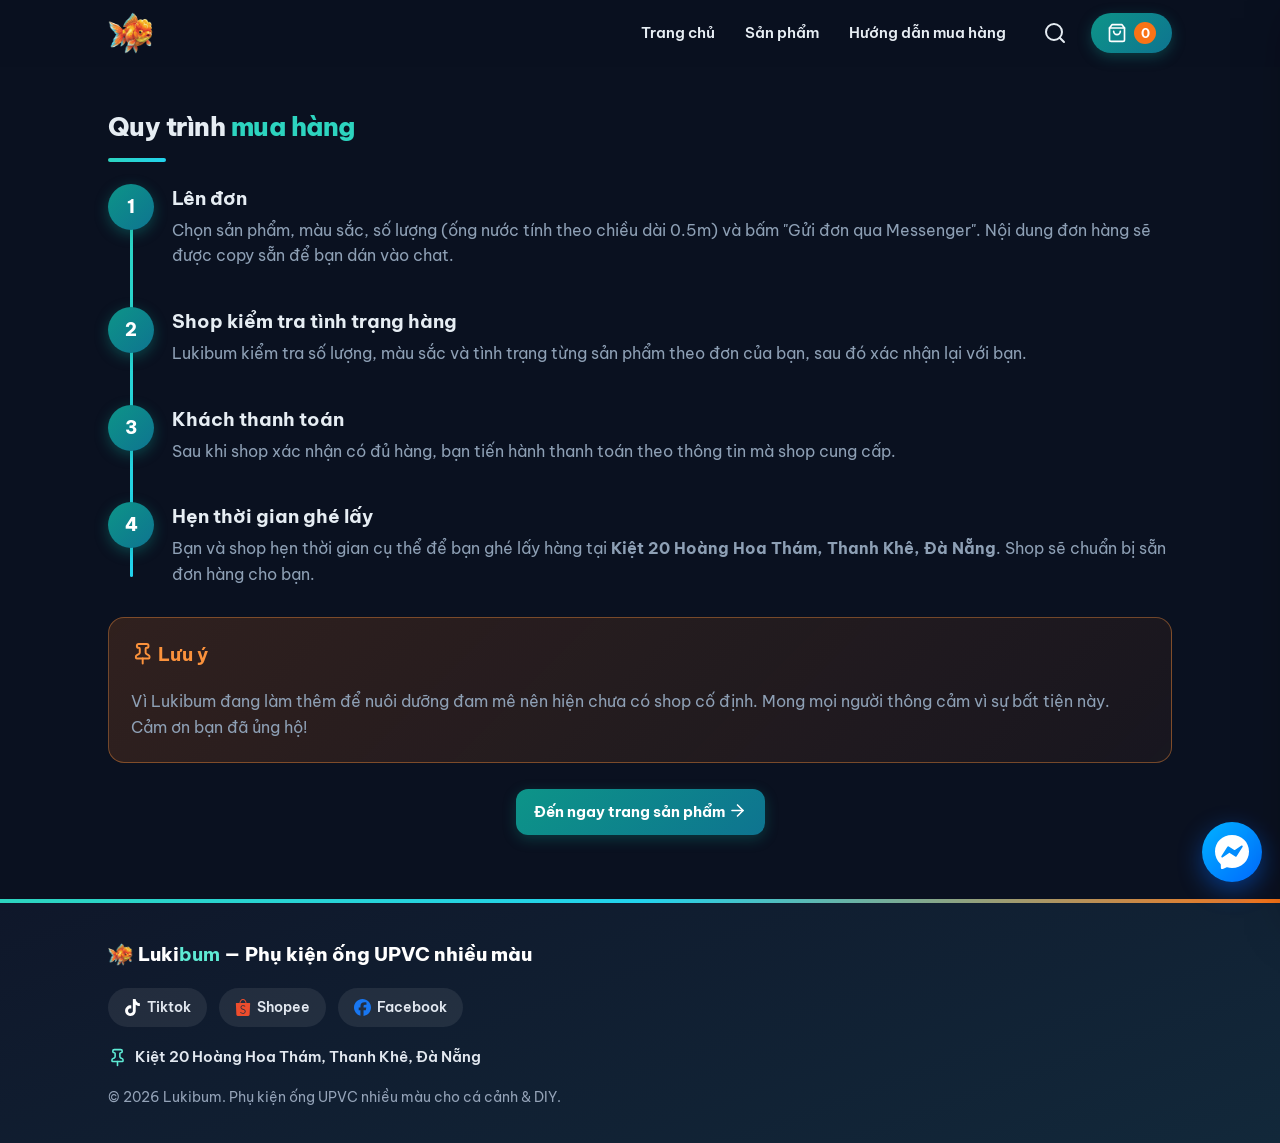
<file: huong-dan-mua-hang.html>
<!DOCTYPE html>
<html lang="vi">
<head>
  <meta charset="UTF-8">
  <meta name="viewport" content="width=device-width, initial-scale=1.0">
  <title>Hướng dẫn mua hàng — Lukibum</title>
  <meta name="description" content="Quy trình mua hàng Lukibum: lên đơn, shop kiểm tra hàng, khách thanh toán và hẹn thời gian ghé lấy.">
  <link rel="icon" type="image/png" href="assets/images/favicon.png">
  <link rel="preconnect" href="https://fonts.googleapis.com">
  <link rel="preconnect" href="https://fonts.gstatic.com" crossorigin>
  <link href="https://fonts.googleapis.com/css2?family=Be+Vietnam+Pro:wght@400;500;600;700;800&display=swap" rel="stylesheet">
  <link rel="stylesheet" href="css/style.css?v=34">
</head>
<body>
  <header id="site-header"></header>

  <main class="container">
    <section class="reveal">
      <h2 class="section-title">Quy trình <span>mua hàng</span></h2>
      <ol class="process-timeline">
        <li class="process-step">
          <div class="step-number">1</div>
          <h3>Lên đơn</h3>
          <p>Chọn sản phẩm, màu sắc, số lượng (ống nước tính theo chiều dài 0.5m) và bấm "Gửi đơn qua Messenger". Nội dung đơn hàng sẽ được copy sẵn để bạn dán vào chat.</p>
        </li>
        <li class="process-step">
          <div class="step-number">2</div>
          <h3>Shop kiểm tra tình trạng hàng</h3>
          <p>Lukibum kiểm tra số lượng, màu sắc và tình trạng từng sản phẩm theo đơn của bạn, sau đó xác nhận lại với bạn.</p>
        </li>
        <li class="process-step">
          <div class="step-number">3</div>
          <h3>Khách thanh toán</h3>
          <p>Sau khi shop xác nhận có đủ hàng, bạn tiến hành thanh toán theo thông tin mà shop cung cấp.</p>
        </li>
        <li class="process-step">
          <div class="step-number">4</div>
          <h3>Hẹn thời gian ghé lấy</h3>
          <p>Bạn và shop hẹn thời gian cụ thể để bạn ghé lấy hàng tại <strong>Kiệt 20 Hoàng Hoa Thám, Thanh Khê, Đà Nẵng</strong>. Shop sẽ chuẩn bị sẵn đơn hàng cho bạn.</p>
        </li>
      </ol>

      <div class="notes-box">
        <h3><span data-icon="pin"></span> Lưu ý</h3>
        <p>Vì Lukibum đang làm thêm để nuôi dưỡng đam mê nên hiện chưa có shop cố định. Mong mọi người thông cảm vì sự bất tiện này. Cảm ơn bạn đã ủng hộ!</p>
      </div>

      <div class="center" style="margin-top:26px">
        <a class="btn btn-primary" href="san-pham.html">Đến ngay trang sản phẩm <span data-icon="arrow-right"></span></a>
      </div>
    </section>
  </main>

  <footer id="site-footer"></footer>

  <script src="js/common.js?v=34"></script>
  <script src="js/cart.js?v=34"></script>
  <script>
    initApp();
  </script>
</body>
</html>
</file>
<file: css/style.css>
:root {
  color-scheme: dark;
  --primary: #2dd4bf;
  --primary-dark: #5eead4;
  --primary-soft: rgba(45, 212, 191, 0.14);
  --accent: #f97316;
  --accent-dark: #fb923c;
  --bg: #0a1120;
  --card: #131c2e;
  --card-2: #1a2540;
  --text: #e6edf3;
  --muted: #8ea0b5;
  --border: #243247;
  --radius: 16px;
  --shadow: 0 2px 12px rgba(0, 0, 0, 0.40);
  --shadow-md: 0 8px 26px rgba(0, 0, 0, 0.50);
  --shadow-lg: 0 18px 48px rgba(0, 0, 0, 0.60);
  --ease-out: cubic-bezier(0.22, 1, 0.36, 1);
  --font: "Be Vietnam Pro", -apple-system, BlinkMacSystemFont, "Segoe UI", Roboto, Arial, sans-serif;
}

* { box-sizing: border-box; }

html {
  scroll-behavior: smooth;
}

/* Ngăn scroll ngang trên mobile. Dùng clip (không tạo scroll-container nên
   không phá sticky header) + fallback hidden cho trình duyệt cũ. Áp dụng cả
   html lẫn body vì scroll ngang có thể xảy ra ở body chứ không chỉ html. */
html,
body {
  overflow-x: hidden;
  overflow-x: clip;
}

body {
  margin: 0;
  font-family: var(--font);
  background: var(--bg);
  color: var(--text);
  line-height: 1.6;
  -webkit-font-smoothing: antialiased;
  animation: pageIn 0.5s ease both;
}

@keyframes pageIn {
  from { opacity: 0; }
}

img { max-width: 100%; display: block; }

a { color: var(--primary); text-decoration: none; }
a:hover { color: var(--primary-dark); }

/* ---------- Icon Lucide ---------- */
.icon-svg {
  width: 1.25em;
  height: 1.25em;
  display: inline-block;
  vertical-align: -0.22em;
  flex-shrink: 0;
  stroke-width: 2;
}

.container {
  width: 100%;
  max-width: 1100px;
  margin: 0 auto;
  padding: 0 18px;
}

/* Khoảng cách dọc giữa các section ở trang chủ (carousel có padding:0 inline nên giữ nguyên) */
main > section.container {
  padding-top: 44px;
  padding-bottom: 44px;
}

.center { text-align: center; }

/* ---------- Scroll reveal ---------- */
.reveal {
  opacity: 0;
  transform: translateY(28px);
  transition: opacity 0.7s ease, transform 0.7s var(--ease-out);
}
.reveal.revealed {
  opacity: 1;
  transform: none;
}

/* ---------- Header ---------- */
.site-header {
  position: sticky;
  top: 0;
  z-index: 50;
  background: rgba(10, 17, 32, 0.82);
  backdrop-filter: blur(12px);
  -webkit-backdrop-filter: blur(12px);
  border-bottom: 1px solid transparent;
  transition: box-shadow 0.3s ease, border-color 0.3s ease;
}
.site-header.scrolled {
  box-shadow: 0 4px 24px rgba(0, 0, 0, 0.5);
  border-color: var(--border);
}

.header-inner {
  max-width: 1100px;
  margin: 0 auto;
  padding: 12px 18px;
  display: flex;
  align-items: center;
  gap: 16px;
}

.logo {
  display: flex;
  align-items: center;
  gap: 7px;
  white-space: nowrap;
}
/* Con cá vàng (đã cắt riêng + nền trong suốt từ logo-lkb.png cao cấp).
   Dùng contain để hiển thị trọn con cá, không bị clip, không méo. */
.logo-img,
.fish-logo {
  background: url("../assets/images/fish.png") center / contain no-repeat;
}
.logo-img {
  height: 42px;
  width: 48px;
  display: block;
}
.fish-logo {
  display: inline-block;
  width: 1.35em;
  height: 1.2em;
  vertical-align: -0.25em;
}
.logo:hover .logo-img { animation: wiggle 0.5s ease; }
@keyframes wiggle {
  0%, 100% { transform: rotate(0); }
  25% { transform: rotate(-14deg); }
  60% { transform: rotate(10deg); }
}

.nav {
  display: flex;
  gap: 4px;
  margin-left: auto;
  flex-wrap: wrap;
}
.nav a {
  color: var(--text);
  font-weight: 600;
  font-size: 0.95rem;
  padding: 8px 13px;
  border-radius: 10px;
  transition: background 0.2s ease, color 0.2s ease;
}
.nav a:hover {
  background: var(--primary-soft);
  color: var(--primary-dark);
}

.menu-toggle {
  display: none;
  background: none;
  border: none;
  color: var(--text);
  cursor: pointer;
  padding: 8px;
  border-radius: 10px;
  line-height: 0;
}
.menu-toggle .icon-svg { width: 1.5rem; height: 1.5rem; }
.menu-toggle:hover { background: var(--card-2); }

.cart-btn {
  position: relative;
  background: linear-gradient(135deg, #0d9488, #0e7490);
  color: #fff;
  border: none;
  border-radius: 999px;
  padding: 9px 16px;
  font-size: 1rem;
  cursor: pointer;
  display: flex;
  align-items: center;
  gap: 7px;
  font-family: var(--font);
  font-weight: 700;
  box-shadow: 0 4px 14px rgba(13, 148, 136, 0.35);
  transition: transform 0.15s ease, box-shadow 0.2s ease;
}
.cart-btn:hover {
  transform: translateY(-2px);
  box-shadow: 0 7px 20px rgba(13, 148, 136, 0.45);
}
.cart-btn:active { transform: scale(0.97); }
.cart-count {
  background: var(--accent);
  color: #fff;
  border-radius: 999px;
  min-width: 22px;
  height: 22px;
  display: inline-flex;
  align-items: center;
  justify-content: center;
  font-size: 0.8rem;
  font-weight: 700;
  padding: 0 6px;
  transition: transform 0.2s var(--ease-out);
}
.cart-count.bump { animation: bump 0.4s var(--ease-out); }
@keyframes bump {
  40% { transform: scale(1.45); }
}

/* ---------- Header search ---------- */
.search-btn {
  display: inline-flex;
  align-items: center;
  justify-content: center;
  background: none;
  border: none;
  color: var(--text);
  cursor: pointer;
  padding: 8px;
  border-radius: 10px;
  line-height: 0;
  transition: background 0.2s ease;
}
.search-btn .icon-svg { width: 1.5rem; height: 1.5rem; }
.search-btn:hover { background: var(--card-2); }

.search-overlay {
  position: absolute;
  top: 100%;
  left: 0;
  right: 0;
  background: rgba(10, 17, 32, 0.97);
  border-bottom: 1px solid var(--border);
  box-shadow: var(--shadow-md);
  padding: 14px 18px 18px;
  animation: pageIn 0.2s ease both;
}
.search-overlay-inner { max-width: 1100px; margin: 0 auto; }
.search-bar {
  display: flex;
  align-items: center;
  gap: 10px;
  background: var(--card-2);
  border: 1.5px solid var(--border);
  border-radius: 12px;
  padding: 0 12px;
  transition: border-color 0.2s ease, box-shadow 0.2s ease;
}
.search-bar:focus-within {
  border-color: var(--primary);
  box-shadow: 0 0 0 4px rgba(45, 212, 191, 0.12);
}
.search-bar-icon { display: inline-flex; color: var(--muted); }
.search-bar-icon .icon-svg { width: 1.25rem; height: 1.25rem; }
.search-bar-input {
  flex: 1;
  min-width: 0;
  background: none;
  border: none;
  outline: none;
  color: var(--text);
  font-family: var(--font);
  font-size: 1rem;
  padding: 13px 0;
}
.search-bar-input::placeholder { color: var(--muted); }
.search-close {
  background: none;
  border: none;
  color: var(--muted);
  cursor: pointer;
  padding: 6px;
  border-radius: 8px;
  line-height: 0;
  transition: color 0.2s ease, background 0.2s ease;
}
.search-close:hover { color: var(--text); background: var(--card); }
.search-results { margin-top: 10px; max-height: 320px; overflow-y: auto; }
.search-result {
  display: flex;
  align-items: center;
  gap: 12px;
  padding: 10px 12px;
  border-radius: 10px;
  color: var(--text);
  text-decoration: none;
  transition: background 0.15s ease;
}
.search-result:hover { background: var(--card-2); color: var(--text); }
.search-result-icon { display: inline-flex; color: var(--muted); flex-shrink: 0; }
.search-result-icon .icon-svg { width: 1.25rem; height: 1.25rem; }
.search-result-text { display: flex; flex-direction: column; min-width: 0; }
.search-result-text strong {
  font-size: 0.95rem;
  white-space: nowrap;
  overflow: hidden;
  text-overflow: ellipsis;
}
.search-result-text small { color: var(--muted); font-size: 0.8rem; }
.search-empty { color: var(--muted); padding: 12px; font-size: 0.92rem; }

/* ---------- Buttons ---------- */
.btn {
  display: inline-block;
  border: none;
  border-radius: 12px;
  padding: 11px 18px;
  font-size: 0.95rem;
  font-weight: 700;
  font-family: var(--font);
  cursor: pointer;
  text-align: center;
  transition: transform 0.15s ease, box-shadow 0.2s ease, background 0.2s ease, color 0.2s ease;
}
.btn:active { transform: scale(0.97); }
.btn-primary {
  background: linear-gradient(135deg, #0d9488, #0e7490);
  color: #fff;
  box-shadow: 0 4px 14px rgba(13, 148, 136, 0.30);
}
.btn-primary:hover {
  transform: translateY(-2px);
  box-shadow: 0 8px 22px rgba(13, 148, 136, 0.42);
  color: #fff;
}
.btn-accent {
  background: linear-gradient(135deg, #f97316, #ea580c);
  color: #fff;
  box-shadow: 0 4px 14px rgba(249, 115, 22, 0.35);
}
.btn-accent:hover {
  transform: translateY(-2px);
  box-shadow: 0 8px 22px rgba(249, 115, 22, 0.48);
  color: #fff;
}
.btn-ghost {
  background: transparent;
  color: var(--primary);
  border: 1.5px solid var(--primary);
}
.btn-ghost:hover {
  background: var(--primary-soft);
  color: var(--primary-dark);
  transform: translateY(-2px);
}
.btn-block { display: block; width: 100%; }

/* ---------- Carousel ---------- */
.carousel {
  position: relative;
  aspect-ratio: 2048 / 768;
  overflow: hidden;
  border-radius: var(--radius);
  background: #0f766e;
}
.slide {
  position: absolute;
  inset: 0;
  opacity: 0;
  transform: scale(1.05);
  transition: opacity 0.9s ease, transform 1.4s ease;
  display: flex;
  background: linear-gradient(135deg, #0d9488, #0e7490);
  pointer-events: none;
}
.slide.active {
  opacity: 1;
  transform: scale(1);
  pointer-events: auto;
}
.slide-content {
  flex: 0 0 46%;
  z-index: 2;
  display: flex;
  flex-direction: column;
  justify-content: center;
  padding: 48px 40px 48px 84px;
}
.slide-image {
  flex: 1;
  background-size: cover;
  background-position: center;
}
.slide-full {
  background-image: var(--slide-img);
  background-size: cover;
  background-position: center;
}
.slide-image.placeholder {
  margin: 14px;
  border: 2px dashed rgba(255, 255, 255, 0.45);
  border-radius: 10px;
  display: flex;
  align-items: center;
  justify-content: center;
  color: rgba(255, 255, 255, 0.55);
  font-size: 0.9rem;
  letter-spacing: 0.02em;
}
/* Banner chưa có ảnh: viền nét đứt tượng trưng gần full content + 2 kích thước */
.nophoto-frame {
  position: absolute;
  inset: 14px;
  border: 2px dashed rgba(255, 255, 255, 0.5);
  border-radius: 12px;
  display: flex;
  flex-direction: column;
  align-items: center;
  justify-content: center;
  gap: 10px;
  text-align: center;
  padding: 24px;
}
.nophoto-frame h2 {
  color: #fff;
  margin: 0;
  font-size: 2rem;
  font-weight: 800;
  letter-spacing: -0.02em;
}
.nophoto-frame p {
  color: rgba(255, 255, 255, 0.8);
  margin: 0;
  font-size: 1.05rem;
  max-width: 640px;
}
.nophoto-sizes {
  display: flex;
  flex-direction: column;
  gap: 4px;
  margin-top: 8px;
  padding: 10px 18px;
  border: 1px solid rgba(255, 255, 255, 0.25);
  border-radius: 8px;
  background: rgba(0, 0, 0, 0.18);
  color: rgba(255, 255, 255, 0.78);
  font-size: 0.95rem;
  letter-spacing: 0.02em;
}
.slide-content h2 {
  color: #fff;
  margin: 0 0 10px;
  font-size: 2.3rem;
  font-weight: 800;
  letter-spacing: -0.02em;
  line-height: 1.2;
  max-width: 640px;
  opacity: 0;
  transform: translateY(26px);
  transition: opacity 0.7s ease, transform 0.7s var(--ease-out);
}
.slide-content p {
  color: #e6fffa;
  margin: 0;
  font-size: 1.1rem;
  opacity: 0;
  transform: translateY(26px);
  transition: opacity 0.7s ease, transform 0.7s var(--ease-out);
}
.slide.active h2 { opacity: 1; transform: none; transition-delay: 0.25s; }
.slide.active p { opacity: 1; transform: none; transition-delay: 0.45s; }

.bubble {
  position: absolute;
  bottom: -90px;
  border-radius: 50%;
  background: radial-gradient(circle at 32% 30%, rgba(255, 255, 255, 0.55), rgba(255, 255, 255, 0.06));
  animation: rise linear infinite;
  pointer-events: none;
  z-index: 1;
}
@keyframes rise {
  to { transform: translateY(-560px); }
}

.carousel-btn {
  position: absolute;
  top: 50%;
  transform: translateY(-50%);
  background: rgba(19, 28, 46, 0.75);
  border: 2px solid var(--primary);
  width: 44px;
  height: 44px;
  border-radius: 50%;
  font-size: 1.4rem;
  cursor: pointer;
  color: var(--primary-dark);
  z-index: 3;
  box-shadow: var(--shadow-md);
  transition: transform 0.15s ease, background 0.2s ease, color 0.2s ease;
}
.carousel-btn:hover { transform: translateY(-50%) scale(1.1); background: var(--primary); color: #06231f; }
.carousel-btn:active { transform: translateY(-50%) scale(0.95); }
.carousel-btn.prev { left: 16px; }
.carousel-btn.next { right: 16px; }
.carousel-dots {
  position: absolute;
  bottom: 16px;
  left: 50%;
  transform: translateX(-50%);
  display: flex;
  gap: 8px;
  padding: 7px 12px;
  border-radius: 999px;
  background: rgba(10, 17, 32, 0.55);
  border: 1px solid rgba(45, 212, 191, 0.5);
  backdrop-filter: blur(4px);
  z-index: 3;
}
.carousel-dots button {
  width: 9px;
  height: 9px;
  border-radius: 999px;
  border: none;
  background: rgba(45, 212, 191, 0.4);
  cursor: pointer;
  padding: 0;
  transition: width 0.3s var(--ease-out), background 0.3s ease;
}
.carousel-dots button.active {
  width: 26px;
  background: var(--primary);
}

/* ---------- Sections ---------- */
section { padding: 40px 0; }
.section-title {
  font-size: 1.6rem;
  font-weight: 800;
  letter-spacing: -0.02em;
  margin: 0 0 8px;
}
.section-title span { color: var(--primary); }
.section-title::after {
  content: "";
  display: block;
  width: 58px;
  height: 4px;
  border-radius: 4px;
  background: linear-gradient(90deg, var(--primary), #22d3ee);
  margin-top: 10px;
  margin-bottom: 22px;
}

/* ---------- About ---------- */
.about-card {
  background: var(--card);
  border-radius: var(--radius);
  padding: 28px;
  box-shadow: var(--shadow);
  border-left: 5px solid var(--primary);
  position: relative;
  overflow: hidden;
  transition: box-shadow 0.3s ease, transform 0.3s ease;
}
.about-card:hover {
  box-shadow: var(--shadow-md);
  transform: translateY(-3px);
}
.about-card h3 { margin-top: 0; }
.about-card p { margin: 0 0 10px; color: var(--muted); }
.about-card p:last-child { margin-bottom: 0; }

/* ---------- Category grid ---------- */
.category-grid {
  display: grid;
  grid-template-columns: repeat(auto-fill, minmax(180px, 1fr));
  gap: 14px;
}
.category-card {
  background: var(--card);
  border-radius: var(--radius);
  padding: 24px 16px 20px;
  text-align: center;
  box-shadow: var(--shadow);
  color: var(--text);
  border: 1px solid var(--border);
  transition: transform 0.25s var(--ease-out), box-shadow 0.25s ease, border-color 0.25s ease;
  animation: cardIn 0.55s var(--ease-out) both;
  animation-delay: var(--d, 0s);
}
.category-card:hover {
  transform: translateY(-6px);
  box-shadow: var(--shadow-lg);
  border-color: var(--primary);
  color: var(--primary-dark);
}
.category-card .icon {
  font-size: 2rem;
  color: var(--primary);
  display: inline-flex;
  width: 66px;
  height: 66px;
  align-items: center;
  justify-content: center;
  border-radius: 20px;
  background: linear-gradient(135deg, rgba(45, 212, 191, 0.20), rgba(45, 212, 191, 0.06));
  transition: transform 0.3s var(--ease-out), color 0.25s ease;
}
.category-card:hover .icon {
  transform: scale(1.12) rotate(-6deg);
}
.category-card h3 { margin: 12px 0 0; font-size: 0.98rem; font-weight: 700; }

/* ---------- Community deals ---------- */
.section-sub {
  color: var(--muted);
  margin: 0 0 22px;
  font-size: 0.98rem;
}
.deals-grid {
  display: grid;
  grid-template-columns: repeat(auto-fill, minmax(240px, 1fr));
  gap: 18px;
}
.deal-card {
  background: var(--card);
  border: 1px solid var(--border);
  border-radius: var(--radius);
  padding: 22px;
  box-shadow: var(--shadow);
  transition: box-shadow 0.3s ease, transform 0.3s ease, border-color 0.3s ease;
}
.deal-card:hover {
  box-shadow: var(--shadow-md);
  transform: translateY(-4px);
  border-color: var(--primary);
}
.deal-icon {
  width: 46px;
  height: 46px;
  border-radius: 13px;
  display: flex;
  align-items: center;
  justify-content: center;
  background: var(--primary-soft);
  color: var(--primary);
  font-size: 1.4rem;
  margin-bottom: 14px;
}
.deal-tag {
  display: inline-block;
  font-size: 0.72rem;
  font-weight: 700;
  letter-spacing: 0.04em;
  text-transform: uppercase;
  color: var(--accent);
  background: rgba(249, 115, 22, 0.12);
  border-radius: 999px;
  padding: 3px 10px;
  margin-bottom: 10px;
}
.deal-card h3 { margin: 0 0 6px; font-size: 1.1rem; font-weight: 800; }
.deal-card p {
  margin: 0;
  color: var(--muted);
  font-size: 0.92rem;
  line-height: 1.55;
}

@keyframes cardIn {
  from { opacity: 0; transform: translateY(18px) scale(0.98); }
}

/* ---------- Product grid ---------- */
.product-grid {
  display: grid;
  grid-template-columns: repeat(auto-fill, minmax(230px, 1fr));
  gap: 18px;
}
.product-card {
  background: var(--card);
  border-radius: var(--radius);
  overflow: hidden;
  box-shadow: var(--shadow);
  border: 1px solid var(--border);
  display: flex;
  flex-direction: column;
  transition: transform 0.25s var(--ease-out), box-shadow 0.25s ease;
  animation: cardIn 0.55s var(--ease-out) both;
  animation-delay: var(--d, 0s);
}
.product-card:hover {
  transform: translateY(-6px);
  box-shadow: var(--shadow-lg);
}
/* Glow "thở" mượt: chỉ animate opacity (chạy trên GPU) thay vì box-shadow */
@keyframes saleGlow {
  from { opacity: 0.12; }
  to   { opacity: 1; }
}
/* Card giá sốc trong lưới danh mục: viền cam + glow tĩnh */
.product-card.on-sale {
  border: 1.5px solid var(--accent);
  box-shadow: 0 0 18px rgba(249, 115, 22, 0.16), var(--shadow);
}
/* Siêu giảm giá: card ngang gọn — ít item vẫn đẹp, nhiều item xếp chồng */
.sale-grid {
  display: flex;
  flex-direction: column;
  gap: 12px;
}
.sale-card {
  position: relative;
  display: flex;
  align-items: center;
  gap: 16px;
  background: var(--card);
  border: 1.5px solid var(--accent);
  border-radius: var(--radius);
  padding: 12px;
  box-shadow: 0 0 18px rgba(249, 115, 22, 0.16), var(--shadow);
  animation: cardIn 0.55s var(--ease-out) both;
  animation-delay: var(--d, 0s);
}
/* Lớp glow riêng — animate opacity cho mượt (GPU) */
.sale-card::after {
  content: "";
  position: absolute;
  inset: 0;
  border-radius: inherit;
  box-shadow: 0 0 36px rgba(249, 115, 22, 0.55);
  opacity: 0.12;
  animation: saleGlow 2s ease-in-out infinite alternate;
  pointer-events: none;
}
.sale-image {
  position: relative;
  flex: 0 0 110px;
  width: 110px;
  aspect-ratio: 1;
  border-radius: 12px;
  overflow: hidden;
  background: var(--card-2);
  cursor: pointer;
}
.sale-image img {
  width: 100%;
  height: 100%;
  object-fit: cover;
}
.sale-info {
  flex: 1;
  min-width: 0;
}
/* .product-cat có margin-top: -6px cho card dọc — thả lỏng lại cho card ngang */
.sale-info .product-cat {
  margin-top: 3px;
}
.sale-action {
  flex-shrink: 0;
}
@media (max-width: 560px) {
  .sale-card {
    flex-wrap: wrap;
  }
  .sale-action {
    width: 100%;
  }
  .sale-action .btn {
    width: 100%;
  }
}
/* Tôn trọng cài đặt "giảm chuyển động" của hệ điều hành */
@media (prefers-reduced-motion: reduce) {
  .sale-card,
  .sale-card::after,
  .product-card.on-sale {
    animation: none;
  }
}
.product-image {
  aspect-ratio: 4 / 3;
  background: var(--card-2);
  cursor: pointer;
  overflow: hidden;
  position: relative;
}
/* Badge "GIẢM GIÁ" trên ảnh sản phẩm (section dọn kho) */
.sale-badge {
  position: absolute;
  top: 10px;
  left: 10px;
  z-index: 2;
  background: var(--accent);
  color: #fff;
  font-size: 0.68rem;
  font-weight: 800;
  letter-spacing: 0.05em;
  padding: 4px 10px;
  border-radius: 999px;
  box-shadow: var(--shadow);
}
#sale-section .section-title span { color: var(--accent); }
.product-image img {
  width: 100%;
  height: 100%;
  object-fit: cover;
  transition: transform 0.5s var(--ease-out);
}
.product-card:hover .product-image img {
  transform: scale(1.07);
}
.product-body {
  padding: 15px;
  display: flex;
  flex-direction: column;
  gap: 10px;
  flex: 1;
}
.product-name {
  margin: 0;
  font-size: 1rem;
  font-weight: 700;
  cursor: pointer;
  transition: color 0.2s ease;
}
.product-name:hover { color: var(--primary); }
.product-cat {
  font-size: 0.8rem;
  color: var(--muted);
  margin-top: -6px;
}
.price-row {
  display: flex;
  align-items: baseline;
  gap: 8px;
  flex-wrap: wrap;
}
.price-floor,
.price-old {
  text-decoration: line-through;
  color: var(--muted);
  font-size: 0.9rem;
  font-weight: 600;
}
.price-now {
  color: var(--accent);
  font-weight: 800;
  font-size: 1.18rem;
  letter-spacing: -0.01em;
}
.product-actions {
  display: flex;
  gap: 8px;
  margin-top: auto;
}
.product-actions .btn { flex: 1; padding: 9px 10px; font-size: 0.88rem; }

/* ---------- Filters ---------- */
.filters {
  display: flex;
  flex-direction: column;
  gap: 14px;
  margin-bottom: 22px;
}
.search-input {
  width: 100%;
  padding: 13px 16px;
  border: 1.5px solid var(--border);
  border-radius: 12px;
  font-size: 1rem;
  font-family: var(--font);
  background: var(--card-2);
  transition: border-color 0.2s ease, box-shadow 0.2s ease;
}
.search-input:focus {
  outline: none;
  border-color: var(--primary);
  box-shadow: 0 0 0 4px rgba(13, 148, 136, 0.12);
}
.chip-row {
  display: flex;
  gap: 8px;
  flex-wrap: wrap;
}
.chip {
  border: 1.5px solid var(--border);
  background: var(--card-2);
  color: var(--text);
  border-radius: 999px;
  padding: 7px 15px;
  font-size: 0.88rem;
  font-weight: 600;
  font-family: var(--font);
  cursor: pointer;
  transition: all 0.2s ease;
}
.chip:hover {
  border-color: var(--primary);
  color: var(--primary-dark);
  transform: translateY(-2px);
}
.chip.active {
  background: linear-gradient(135deg, #0d9488, #0e7490);
  border-color: var(--primary);
  color: #fff;
  box-shadow: 0 4px 12px rgba(13, 148, 136, 0.30);
}
.result-count { color: var(--muted); font-size: 0.9rem; }

/* ---------- Zalo card ---------- */
.zalo-card {
  background: var(--card);
  border-radius: var(--radius);
  padding: 28px;
  box-shadow: var(--shadow);
  border: 1px solid var(--border);
  display: flex;
  gap: 24px;
  align-items: center;
  flex-wrap: wrap;
  transition: box-shadow 0.3s ease, transform 0.3s ease;
}
.zalo-card:hover {
  box-shadow: var(--shadow-md);
  transform: translateY(-3px);
}
.zalo-card img {
  width: 185px;
  height: 185px;
  border-radius: 14px;
  border: 1px solid var(--border);
  background: #fff;
  transition: transform 0.3s var(--ease-out);
}
.zalo-card:hover img {
  transform: rotate(-2deg) scale(1.03);
}
.zalo-card h3 { margin-top: 0; }
.zalo-card p { color: var(--muted); margin: 6px 0 16px; }
.zalo-actions { display: flex; gap: 10px; flex-wrap: wrap; }

/* ---------- Footer ---------- */
.site-footer {
  background: linear-gradient(160deg, #0f172a, #12283a);
  color: #cbd5e1;
  padding: 40px 0 34px;
  margin-top: 24px;
  position: relative;
}
.site-footer::before {
  content: "";
  position: absolute;
  top: 0;
  left: 0;
  right: 0;
  height: 4px;
  background: linear-gradient(90deg, var(--primary), #22d3ee, var(--accent));
}
.footer-inner {
  max-width: 1100px;
  margin: 0 auto;
  padding: 0 18px;
  display: flex;
  flex-direction: column;
  gap: 18px;
}
.footer-brand { font-weight: 800; color: #fff; font-size: 1.2rem; }
.footer-brand b { color: #5eead4; }
.social-row { display: flex; gap: 12px; flex-wrap: wrap; }
.social-logo {
  width: 1.15em;
  height: 1.15em;
  display: inline-block;
  flex: none;
}
.social-row a {
  display: inline-flex;
  align-items: center;
  gap: 6px;
  background: rgba(255, 255, 255, 0.08);
  color: #e2e8f0;
  border-radius: 999px;
  padding: 8px 16px;
  font-weight: 600;
  font-size: 0.9rem;
  transition: background 0.2s ease, transform 0.2s ease;
}
.social-row a:hover {
  background: rgba(255, 255, 255, 0.18);
  color: #fff;
  transform: translateY(-2px);
}
.footer-address {
  display: flex;
  align-items: center;
  gap: 8px;
  color: #e2e8f0;
  font-size: 0.95rem;
  font-weight: 600;
  margin: 0;
}
.footer-address .icon-svg { color: var(--primary-dark); flex: none; }
.footer-note { color: #94a3b8; font-size: 0.85rem; margin: 0; }

/* ---------- Messenger FAB ---------- */
.messenger-fab {
  position: fixed;
  right: 18px;
  bottom: 18px;
  width: 60px;
  height: 60px;
  border-radius: 50%;
  background: linear-gradient(135deg, #00b2ff, #006aff);
  color: #fff;
  display: flex;
  align-items: center;
  justify-content: center;
  font-size: 1.8rem;
  box-shadow: 0 8px 24px rgba(0, 106, 255, 0.45);
  z-index: 60;
  border: none;
  cursor: pointer;
  animation: fabIn 0.6s var(--ease-out) 0.4s both;
  transition: transform 0.2s var(--ease-out), box-shadow 0.2s ease;
}
@keyframes fabIn {
  from { opacity: 0; transform: scale(0.3); }
}
.messenger-fab:hover {
  transform: scale(1.1);
  box-shadow: 0 12px 30px rgba(0, 106, 255, 0.55);
}
.messenger-fab:active { transform: scale(0.95); }

/* ---------- Cart drawer ---------- */
.drawer-overlay {
  position: fixed;
  inset: 0;
  background: rgba(15, 23, 42, 0.55);
  backdrop-filter: blur(2px);
  opacity: 0;
  pointer-events: none;
  transition: opacity 0.25s ease;
  z-index: 70;
}
.drawer-overlay.open { opacity: 1; pointer-events: auto; }
.cart-drawer {
  position: fixed;
  top: 0;
  right: 0;
  height: 100%;
  width: 100%;
  max-width: 430px;
  background: var(--card);
  box-shadow: var(--shadow-lg);
  transform: translateX(105%);
  transition: transform 0.32s var(--ease-out);
  z-index: 80;
  display: flex;
  flex-direction: column;
}
.cart-drawer.open { transform: translateX(0); }
.drawer-header {
  padding: 18px 20px;
  border-bottom: 1px solid var(--border);
  display: flex;
  align-items: center;
  justify-content: space-between;
  background: linear-gradient(135deg, rgba(45, 212, 191, 0.10), var(--card));
}
.drawer-header h2 { margin: 0; font-size: 1.2rem; }
.drawer-close {
  background: none;
  border: none;
  font-size: 1.7rem;
  cursor: pointer;
  color: var(--muted);
  line-height: 1;
  transition: transform 0.2s ease, color 0.2s ease;
}
.drawer-close:hover { transform: rotate(90deg); color: var(--text); }
.drawer-body {
  flex: 1;
  overflow-y: auto;
  padding: 16px 20px;
}
.cart-empty {
  text-align: center;
  color: var(--muted);
  padding: 50px 0;
}
.cart-empty .icon { font-size: 3.4rem; animation: floaty 2.6s ease-in-out infinite; }
@keyframes floaty {
  0%, 100% { transform: translateY(0); }
  50% { transform: translateY(-10px); }
}
.cart-item {
  border: 1px solid var(--border);
  border-radius: 12px;
  padding: 10px;
  margin-bottom: 10px;
  background: var(--card-2);
  transition: border-color 0.2s ease, box-shadow 0.2s ease;
  animation: cardIn 0.4s var(--ease-out) both;
  animation-delay: var(--d, 0s);
}
.cart-item:hover {
  border-color: var(--primary);
  box-shadow: var(--shadow);
}
.cart-item-top {
  display: flex;
  gap: 10px;
  align-items: flex-start;
}
.cart-item-img {
  flex: none;
  width: 54px;
  height: 54px;
  object-fit: cover;
  border-radius: 10px;
  background: var(--card-2);
  border: 1px solid var(--border);
}
.cart-item-num {
  flex: none;
  width: 24px;
  height: 24px;
  border-radius: 50%;
  background: var(--primary-soft);
  color: var(--primary-dark);
  display: inline-flex;
  align-items: center;
  justify-content: center;
  font-size: 0.8rem;
  font-weight: 700;
  margin-top: 1px;
}
.cart-item-info { flex: 1; min-width: 0; }
.cart-item-name { font-weight: 700; }
.cart-item-meta { color: var(--muted); font-size: 0.85rem; margin-top: 2px; }
.cart-item-remove {
  flex: none;
  width: 30px;
  height: 30px;
  border-radius: 50%;
  background: transparent;
  border: none;
  color: var(--muted);
  cursor: pointer;
  display: inline-flex;
  align-items: center;
  justify-content: center;
  transition: background 0.2s ease, color 0.2s ease, transform 0.15s ease;
}
.cart-item-remove .icon-svg { width: 1rem; height: 1rem; }
.cart-item-remove:hover {
  background: rgba(239, 68, 68, 0.14);
  color: #ef4444;
}
.cart-item-remove:active { transform: scale(0.88); }
.cart-item-controls {
  display: flex;
  gap: 10px;
  align-items: center;
  justify-content: space-between;
  margin-top: 8px;
}
/* Cột trái: stepper + giá lẻ bên dưới số lượng */
.cart-item-qty {
  display: flex;
  flex-direction: column;
  gap: 3px;
}
.cart-item-unit {
  color: var(--muted);
  font-size: 0.8rem;
  font-weight: 600;
  white-space: nowrap;
}
.stepper {
  display: inline-flex;
  align-items: center;
  border: 1px solid var(--border);
  border-radius: 10px;
  overflow: hidden;
}
.stepper button {
  width: 30px;
  height: 30px;
  border: none;
  background: var(--card-2);
  cursor: pointer;
  font-size: 1rem;
  transition: background 0.15s ease;
}
.stepper button:hover { background: var(--primary-soft); }
.stepper span { min-width: 32px; text-align: center; font-weight: 700; }
.length-input {
  width: 92px;
  padding: 8px 9px;
  border: 1px solid var(--border);
  border-radius: 10px;
  font-size: 0.95rem;
  font-family: var(--font);
  transition: border-color 0.2s ease, box-shadow 0.2s ease;
}
.length-input:focus {
  outline: none;
  border-color: var(--primary);
  box-shadow: 0 0 0 4px rgba(13, 148, 136, 0.12);
}
.cart-item-total {
  margin-top: 0;
  font-weight: 800;
  color: var(--accent);
  font-size: 1rem;
  white-space: nowrap;
}
.drawer-footer {
  border-top: 1px solid var(--border);
  padding: 18px 20px;
  background: var(--card-2);
}
.cart-summary {
  color: var(--muted);
  font-size: 0.85rem;
  font-weight: 600;
  text-align: right;
  margin-bottom: 8px;
}
.cart-total-row {
  display: flex;
  justify-content: space-between;
  align-items: baseline;
  margin-bottom: 6px;
}
.cart-total-row .amount {
  font-size: 1.45rem;
  font-weight: 800;
  color: var(--accent);
  letter-spacing: -0.01em;
}
.ship-note { color: var(--muted); font-size: 0.82rem; margin: 0 0 14px; }
.ship-note-star { color: #ef4444; font-weight: 700; }
.drawer-actions { display: flex; flex-direction: column; gap: 10px; }

/* ---------- Ảnh chụp đơn hàng (container render riêng cho html2canvas) ---------- */
.order-capture {
  position: fixed;
  left: -10000px;
  top: 0;
  width: 480px;
  box-sizing: border-box;
  background: #ffffff;
  color: #1e293b;
  font-family: var(--font);
  padding: 26px;
}
.oc-header {
  border-bottom: 2px solid #0d9488;
  padding-bottom: 14px;
  margin-bottom: 18px;
}
.oc-brand { font-size: 1.7rem; font-weight: 800; color: #0f172a; letter-spacing: -0.02em; }
.oc-brand b { color: #0d9488; }
.oc-sub { color: #64748b; font-size: 0.85rem; margin-top: 4px; }
.oc-items { display: flex; flex-direction: column; gap: 14px; }
.oc-item { display: flex; gap: 12px; align-items: center; }
.oc-img {
  width: 58px;
  height: 58px;
  object-fit: cover;
  border-radius: 10px;
  border: 1px solid #e2e8f0;
  background: #f1f5f9;
  flex: none;
}
.oc-info { flex: 1; min-width: 0; }
.oc-name { font-weight: 700; font-size: 0.95rem; color: #0f172a; line-height: 1.3; }
.oc-meta { color: #64748b; font-size: 0.82rem; margin-top: 2px; }
.oc-qty { color: #0d9488; font-weight: 700; font-size: 0.85rem; margin-top: 3px; }
.oc-price { font-weight: 700; color: #0f172a; white-space: nowrap; }
.oc-summary {
  color: #64748b;
  font-size: 0.9rem;
  font-weight: 600;
  text-align: right;
  margin-top: 18px;
}
.oc-total {
  display: flex;
  justify-content: space-between;
  align-items: center;
  border-top: 2px solid #0d9488;
  margin-top: 20px;
  padding-top: 16px;
  font-size: 1.15rem;
  font-weight: 800;
  color: #0f172a;
}
.oc-note { color: #94a3b8; font-size: 0.75rem; text-align: center; margin-top: 16px; }

/* ---------- Modal xem / lưu ảnh đơn hàng ---------- */
.image-modal {
  position: fixed;
  inset: 0;
  background: rgba(2, 6, 23, 0.72);
  display: none;
  align-items: center;
  justify-content: center;
  padding: 18px;
  z-index: 95;
}
.image-modal.open { display: flex; }
.image-modal-card {
  background: var(--card);
  border-radius: 16px;
  width: 100%;
  max-width: 480px;
  max-height: 92vh;
  display: flex;
  flex-direction: column;
  overflow: hidden;
  box-shadow: var(--shadow-lg);
  /* Chặn iOS highlight text trong modal khi nhấn giữ vào ảnh */
  -webkit-user-select: none;
  user-select: none;
}
.image-modal-header {
  padding: 16px 20px;
  border-bottom: 1px solid var(--border);
  display: flex;
  align-items: center;
  justify-content: space-between;
}
.image-modal-header h3 { margin: 0; font-size: 1.1rem; }
.image-modal-body { padding: 16px; overflow-y: auto; flex: 1; }
.image-modal-body img {
  width: 100%;
  border-radius: 12px;
  border: 1px solid var(--border);
  display: block;
  /* Cho phép long-press hiện menu Lưu/Chia sẻ ảnh trên iOS,
     không để iOS nhảy sang highlight text phía trên */
  -webkit-touch-callout: default;
  -webkit-user-select: none;
  user-select: none;
}
.image-modal-actions {
  padding: 16px 20px;
  border-top: 1px solid var(--border);
  display: flex;
  flex-direction: column;
  gap: 10px;
}
.image-modal-hint {
  color: var(--muted);
  font-size: 0.82rem;
  margin: 0;
  text-align: center;
  line-height: 1.5;
}

/* ---------- Modal ---------- */
.modal-overlay {
  position: fixed;
  inset: 0;
  background: rgba(15, 23, 42, 0.55);
  backdrop-filter: blur(3px);
  display: none;
  align-items: center;
  justify-content: center;
  padding: 18px;
  z-index: 90;
}
.modal-overlay.open { display: flex; }
.modal {
  background: var(--card);
  border-radius: 18px;
  max-width: 720px;
  width: 100%;
  max-height: 90vh;
  overflow-y: auto;
  box-shadow: var(--shadow-lg);
  animation: modalIn 0.35s var(--ease-out);
}
@keyframes modalIn {
  from { opacity: 0; transform: translateY(20px) scale(0.96); }
}
.modal-image {
  aspect-ratio: 16 / 9;
  background: var(--card-2);
  border-radius: 18px 18px 0 0;
  overflow: hidden;
  position: relative;
}
.modal-image img { width: 100%; height: 100%; object-fit: cover; }
.modal-body { padding: 20px; }
.modal-body h2 { margin: 0 0 4px; font-size: 1.3rem; }
.modal-body .btn-block + .btn-block { margin-top: 10px; }
.modal-desc { color: var(--muted); margin: 10px 0 16px; }
.modal-section { margin-bottom: 16px; }
.modal-section label {
  display: block;
  font-weight: 700;
  margin-bottom: 8px;
  font-size: 0.92rem;
}
.color-chips { display: flex; gap: 8px; flex-wrap: wrap; }
.color-chip {
  border: 1.5px solid var(--border);
  background: var(--card-2);
  border-radius: 999px;
  padding: 7px 15px;
  cursor: pointer;
  font-size: 0.88rem;
  font-weight: 600;
  font-family: var(--font);
  transition: all 0.2s ease;
}
.color-chip:hover {
  border-color: var(--primary);
  transform: translateY(-2px);
}
.color-chip.active {
  background: linear-gradient(135deg, #0d9488, #0e7490);
  border-color: var(--primary);
  color: #fff;
  box-shadow: 0 4px 12px rgba(13, 148, 136, 0.30);
}
.variant-grid {
  display: grid;
  grid-template-columns: repeat(auto-fill, minmax(96px, 1fr));
  gap: 10px;
  max-height: 320px;
  overflow-y: auto;
  padding: 4px;
  margin: -4px;
}
.variant-card {
  display: flex;
  flex-direction: column;
  align-items: center;
  gap: 6px;
  border: 1.5px solid var(--border);
  background: var(--card-2);
  border-radius: 14px;
  padding: 8px;
  cursor: pointer;
  font-family: var(--font);
  transition: all 0.2s ease;
}
.variant-card img {
  width: 100%;
  aspect-ratio: 1;
  object-fit: cover;
  border-radius: 10px;
  background: var(--card-2);
}
.variant-name {
  font-size: 0.8rem;
  font-weight: 600;
  text-align: center;
  line-height: 1.25;
}
.variant-price {
  font-size: 0.8rem;
  font-weight: 700;
  color: var(--accent);
}
.variant-card:hover {
  border-color: var(--primary);
  transform: translateY(-2px);
}
.variant-card.active {
  border-color: var(--primary);
  background: linear-gradient(135deg, rgba(13, 148, 136, 0.10), rgba(14, 116, 144, 0.08));
  box-shadow: 0 4px 12px rgba(13, 148, 136, 0.25);
}
.modal-price {
  display: flex;
  align-items: baseline;
  gap: 10px;
  margin-bottom: 16px;
}
.modal-close {
  background: none;
  border: none;
  font-size: 1.7rem;
  cursor: pointer;
  color: var(--muted);
  float: right;
  line-height: 1;
  transition: transform 0.2s ease, color 0.2s ease;
}
.modal-close:hover { transform: rotate(90deg); color: var(--text); }

/* ---------- Process timeline ---------- */
.process-timeline {
  list-style: none;
  padding: 0;
  margin: 0;
  position: relative;
}
.process-timeline::before {
  content: "";
  position: absolute;
  left: 22px;
  top: 10px;
  bottom: 10px;
  width: 3px;
  border-radius: 3px;
  background: linear-gradient(180deg, var(--primary), #22d3ee);
}
.process-step {
  position: relative;
  padding: 0 0 30px 64px;
}
.process-step:last-child { padding-bottom: 0; }
.step-number {
  position: absolute;
  left: 0;
  top: 0;
  width: 46px;
  height: 46px;
  border-radius: 50%;
  background: linear-gradient(135deg, #0d9488, #0e7490);
  color: #fff;
  display: flex;
  align-items: center;
  justify-content: center;
  font-weight: 800;
  font-size: 1.1rem;
  box-shadow: 0 4px 14px rgba(13, 148, 136, 0.4);
  transition: transform 0.25s var(--ease-out);
}
.process-step:hover .step-number {
  transform: scale(1.12);
}
.process-step h3 { margin: 8px 0 4px; }
.process-step p { color: var(--muted); margin: 0; }

.notes-box {
  background: linear-gradient(135deg, rgba(249, 115, 22, 0.16), rgba(249, 115, 22, 0.06));
  border: 1.5px solid rgba(251, 146, 60, 0.40);
  border-radius: var(--radius);
  padding: 22px;
  margin-top: 30px;
  transition: transform 0.25s ease, box-shadow 0.25s ease;
}
.notes-box:hover {
  transform: translateY(-3px);
  box-shadow: var(--shadow-md);
}
.notes-box h3 { margin-top: 0; color: var(--accent-dark); }
.notes-box p { margin: 0; color: var(--muted); }

/* ---------- Toast ---------- */
.toast {
  position: fixed;
  left: 0;
  right: 0;
  margin: 0 auto;
  width: fit-content;
  bottom: 92px;
  transform: translateY(24px) scale(0.92);
  background: linear-gradient(135deg, #0d9488, #0e7490);
  color: #fff;
  padding: 13px 20px;
  border-radius: 12px;
  box-shadow: 0 8px 24px rgba(13, 148, 136, 0.40);
  opacity: 0;
  pointer-events: none;
  transition: opacity 0.25s ease, transform 0.3s var(--ease-out);
  z-index: 100;
  max-width: 90vw;
  text-align: center;
  font-weight: 600;
  display: flex;
  align-items: center;
  gap: 10px;
}
.toast.show {
  opacity: 1;
  transform: translateY(0) scale(1);
}
.toast-icon {
  flex: none;
  display: inline-flex;
  color: #fff;
}
.toast.show .toast-icon {
  animation: toastPop 0.45s var(--ease-out);
}
.toast-icon .icon-svg { width: 1.5em; height: 1.5em; }
.toast-msg { line-height: 1.4; }
@keyframes toastPop {
  0% { transform: scale(0); }
  60% { transform: scale(1.25); }
  100% { transform: scale(1); }
}

/* ---------- Responsive ---------- */
@media (max-width: 640px) {
  .header-inner { flex-wrap: wrap; }
  .menu-toggle { display: inline-flex; align-items: center; }
  .nav {
    order: 4;
    width: 100%;
    margin-left: 0;
    flex-direction: column;
    gap: 2px;
    max-height: 0;
    overflow: hidden;
    padding-top: 0;
    padding-bottom: 0;
    transition: max-height 0.32s var(--ease-out), padding 0.32s var(--ease-out);
  }
  .site-header.menu-open .nav {
    max-height: 320px;
    padding-top: 8px;
    padding-bottom: 10px;
  }
  .nav a { padding: 10px 12px; border-radius: 10px; }
  .nav a:hover { background: var(--card-2); }
  .category-grid { grid-template-columns: repeat(2, 1fr); gap: 10px; }
  .category-card { padding: 16px 10px 14px; }
  .category-card .icon { width: 52px; height: 52px; font-size: 1.5rem; border-radius: 16px; }
  .category-card h3 { margin-top: 8px; font-size: 0.9rem; }
  /* Mobile: banner dùng ảnh 4/3 riêng (mobileImage) để cao hơn, không bị dẹt */
  .carousel { aspect-ratio: 4 / 3; }
  .slide-full { background-image: var(--slide-img-mobile, var(--slide-img)); }
  .slide { flex-direction: column; }
  .slide-content { flex: 0 0 auto; padding: 24px 24px 14px 60px; }
  .slide-image { flex: 1; }
  .slide-content h2 { font-size: 1.55rem; }
  .slide-content p { font-size: 0.95rem; }
  .nophoto-frame { inset: 10px; padding: 16px; gap: 8px; }
  .nophoto-frame h2 { font-size: 1.4rem; }
  .nophoto-frame p { font-size: 0.9rem; }
  .nophoto-sizes { font-size: 0.85rem; padding: 8px 14px; }
  .zalo-card { flex-direction: column; text-align: center; }
  .zalo-actions { flex-direction: column; }
  .zalo-actions .btn { width: 100%; }
  .section-title { font-size: 1.4rem; }
  /* Modal rộng hơn trên mobile: giảm padding overlay để nội dung không bị bóp 2 bên */
  .modal-overlay { padding: 12px; }
  /* Sản phẩm: 2 món/hàng, card nhỏ gọn hơn */
  .product-grid { grid-template-columns: repeat(2, 1fr); gap: 12px; }
  .product-body { padding: 10px; gap: 7px; }
  .product-name { font-size: 0.82rem; line-height: 1.3; }
  .product-cat { font-size: 0.7rem; }
  .price-now { font-size: 1rem; }
  .price-floor, .price-old { font-size: 0.78rem; }
  .product-actions { gap: 6px; }
  .product-actions .btn { padding: 7px 6px; font-size: 0.78rem; }
}

/* ---------- Reduced motion ---------- */
@media (prefers-reduced-motion: reduce) {
  *, *::before, *::after {
    animation-duration: 0.01ms !important;
    animation-iteration-count: 1 !important;
    transition-duration: 0.01ms !important;
  }
  .reveal { opacity: 1; transform: none; }
}
</file>
